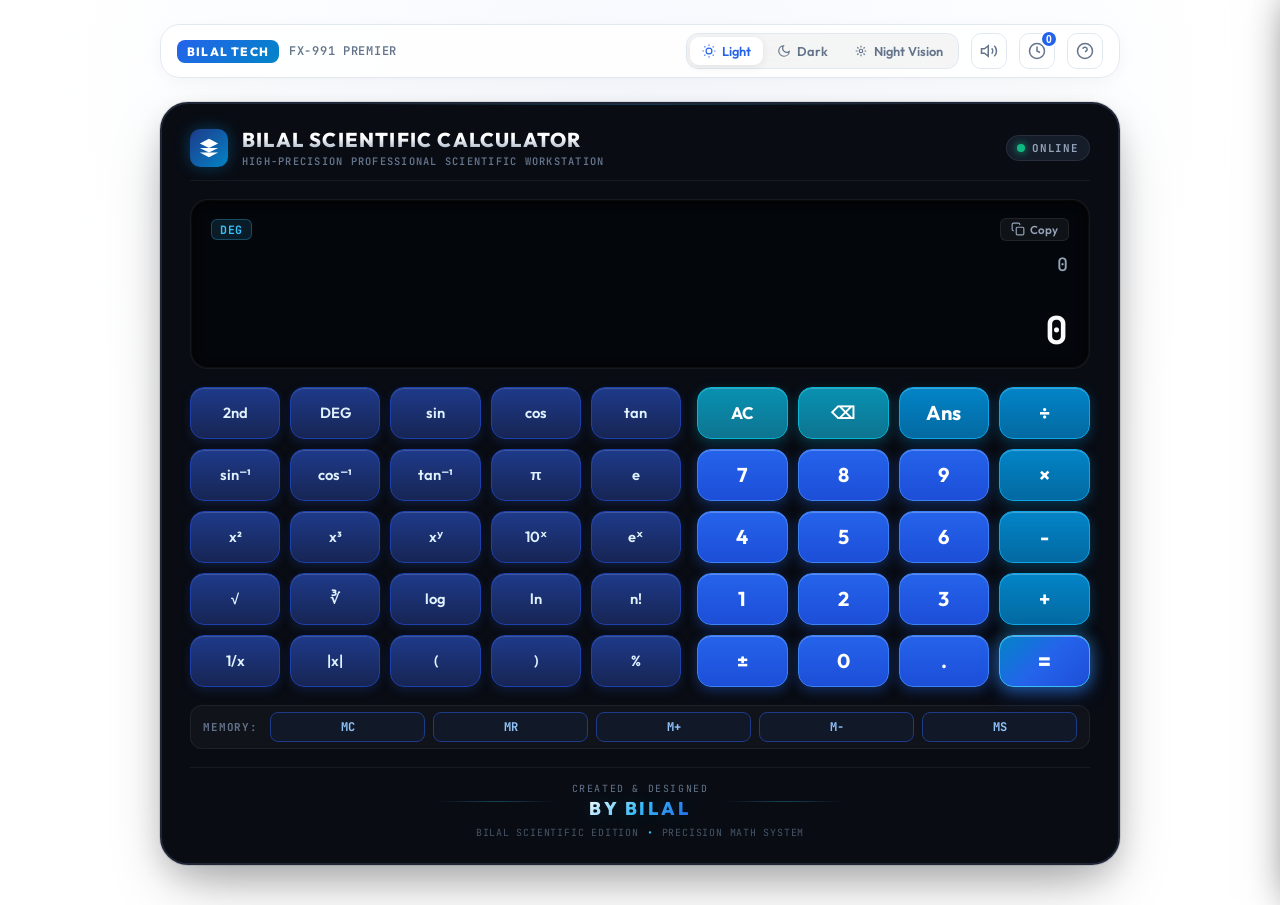
<file: index.html>
<!DOCTYPE html>
<html lang="en" data-theme="light">
<head>
  <meta charset="UTF-8">
  <meta name="viewport" content="width=device-width, initial-scale=1.0">
  <title>BILAL SCIENTIFIC CALCULATOR</title>
  <meta name="description" content="Modern, premium-quality scientific calculator by BILAL with high-precision mathematics, DEG/RAD modes, calculation history, and night vision mode.">
  <link rel="preconnect" href="https://fonts.googleapis.com">
  <link rel="preconnect" href="https://fonts.gstatic.com" crossorigin>
  <link href="https://fonts.googleapis.com/css2?family=JetBrains+Mono:wght@400;500;600;700&family=Outfit:wght@400;500;600;700;800&display=swap" rel="stylesheet">
  <link rel="stylesheet" href="styles.css">
</head>
<body>
  <!-- Ambient Background Container (Pure White in default mode) -->
  <div class="site-wrapper">

    <!-- Top Floating Toolbar -->
    <header class="top-nav">
      <div class="nav-branding">
        <span class="brand-chip">BILAL TECH</span>
        <span class="model-code">FX-991 PREMIER</span>
      </div>

      <div class="nav-actions">
        <!-- Theme Controls -->
        <div class="theme-selector" role="radiogroup" aria-label="Display Theme">
          <button type="button" class="theme-btn active" data-theme-choice="light" title="Light Mode (White Background)">
            <svg class="icon" viewBox="0 0 24 24" fill="none" stroke="currentColor" stroke-width="2"><circle cx="12" cy="12" r="5"/><path d="M12 1v2M12 21v2M4.22 4.22l1.42 1.42M18.36 18.36l1.42 1.42M1 12h2M21 12h2M4.22 19.78l1.42-1.42M18.36 5.64l1.42-1.42"/></svg>
            <span class="btn-label">Light</span>
          </button>
          <button type="button" class="theme-btn" data-theme-choice="dark" title="Dark Mode">
            <svg class="icon" viewBox="0 0 24 24" fill="none" stroke="currentColor" stroke-width="2"><path d="M21 12.79A9 9 0 1 1 11.21 3 7 7 0 0 0 21 12.79z"/></svg>
            <span class="btn-label">Dark</span>
          </button>
          <button type="button" class="theme-btn night-vision-toggle" data-theme-choice="night" title="Tactical Night Vision Mode (Scotopic Red)">
            <svg class="icon" viewBox="0 0 24 24" fill="none" stroke="currentColor" stroke-width="2"><circle cx="12" cy="12" r="3"/><path d="M3 12h3M18 12h3M12 3v3M12 18v3M5.6 5.6l2.1 2.1M16.3 16.3l2.1 2.1M5.6 18.4l2.1-2.1M16.3 7.7l2.1-2.1"/></svg>
            <span class="btn-label">Night Vision</span>
          </button>
        </div>

        <!-- Audio Feedback Toggle -->
        <button type="button" id="soundToggle" class="nav-icon-btn active" title="Toggle Sound Feedback (M)" aria-label="Toggle Sound Feedback">
          <svg class="icon sound-on" viewBox="0 0 24 24" fill="none" stroke="currentColor" stroke-width="2"><polygon points="11 5 6 9 2 9 2 15 6 15 11 19 11 5"/><path d="M19.07 4.93a10 10 0 0 1 0 14.14M15.54 8.46a5 5 0 0 1 0 7.07"/></svg>
          <svg class="icon sound-off hidden" viewBox="0 0 24 24" fill="none" stroke="currentColor" stroke-width="2"><polygon points="11 5 6 9 2 9 2 15 6 15 11 19 11 5"/><line x1="23" y1="9" x2="17" y2="15"/><line x1="17" y1="9" x2="23" y2="15"/></svg>
        </button>

        <!-- History Drawer Button -->
        <button type="button" id="historyToggle" class="nav-icon-btn" title="Calculation History (H)" aria-label="Calculation History">
          <svg class="icon" viewBox="0 0 24 24" fill="none" stroke="currentColor" stroke-width="2"><circle cx="12" cy="12" r="10"/><polyline points="12 6 12 12 16 14"/></svg>
          <span class="history-badge" id="historyCountBadge">0</span>
        </button>

        <!-- Keyboard Shortcuts Info -->
        <button type="button" id="helpToggle" class="nav-icon-btn" title="Keyboard Shortcuts Guide (?)" aria-label="Keyboard Shortcuts">
          <svg class="icon" viewBox="0 0 24 24" fill="none" stroke="currentColor" stroke-width="2"><circle cx="12" cy="12" r="10"/><path d="M9.09 9a3 3 0 0 1 5.83 1c0 2-3 3-3 3"/><line x1="12" y1="17" x2="12.01" y2="17"/></svg>
        </button>
      </div>
    </header>

    <!-- Main Calculator Component -->
    <main class="calculator-container">
      <div class="calculator-body" id="calculatorChassis">

        <!-- Header: Top Personal Brand Name -->
        <div class="calculator-header">
          <div class="brand-crest">
            <div class="crest-icon">
              <svg viewBox="0 0 24 24" fill="currentColor">
                <polygon points="12 2 2 7 12 12 22 7 12 2"/>
                <polyline points="2 17 12 22 22 17"/>
                <polyline points="2 12 12 17 22 12"/>
              </svg>
            </div>
            <div class="brand-text">
              <h1 class="brand-title">BILAL SCIENTIFIC CALCULATOR</h1>
              <p class="brand-sub">HIGH-PRECISION PROFESSIONAL SCIENTIFIC WORKSTATION</p>
            </div>
          </div>
          <div class="system-status">
            <span class="live-dot" title="System Ready"></span>
            <span class="system-tag">ONLINE</span>
          </div>
        </div>

        <!-- Calculator Display Section -->
        <div class="calculator-display" id="calcDisplay">
          <!-- Status Meta Row -->
          <div class="display-meta">
            <div class="mode-chips">
              <button type="button" id="angleModeBadge" class="mode-chip angle-chip" title="Click to toggle DEG/RAD">
                <span class="chip-active" id="angleModeText">DEG</span>
              </button>
              <span class="mode-chip hidden" id="shiftModeBadge">2nd</span>
              <span class="mode-chip hidden" id="memoryModeBadge">M</span>
              <span class="mode-chip night-vision-badge hidden" id="nightVisionBadge">TACTICAL SCOTOPIC</span>
            </div>
            <div class="display-actions">
              <button type="button" id="copyResultBtn" class="copy-btn" title="Copy result to clipboard" aria-label="Copy result">
                <svg class="icon-sm" viewBox="0 0 24 24" fill="none" stroke="currentColor" stroke-width="2"><rect x="9" y="9" width="13" height="13" rx="2" ry="2"/><path d="M5 15H4a2 2 0 0 1-2-2V4a2 2 0 0 1 2-2h9a2 2 0 0 1 2 2v1"/></svg>
                <span class="copy-text">Copy</span>
              </button>
            </div>
          </div>

          <!-- Formula / Expression Line -->
          <div class="expression-line-container">
            <div class="expression-line" id="expressionDisplay" aria-live="polite">0</div>
          </div>

          <!-- Main Result Line with Live Preview -->
          <div class="result-line-container">
            <div class="live-preview" id="livePreview" aria-hidden="true"></div>
            <div class="result-line" id="resultDisplay" aria-live="assertive">0</div>
          </div>
        </div>

        <!-- Mobile View Mode Switcher -->
        <div class="mobile-tab-bar">
          <button type="button" class="tab-btn active" data-tab="all">All Keys</button>
          <button type="button" class="tab-btn" data-tab="sci">Scientific</button>
          <button type="button" class="tab-btn" data-tab="basic">Basic (123)</button>
        </div>

        <!-- Calculator Keypad Layout -->
        <!-- All calculator buttons are BLUE as required by design specifications -->
        <div class="keypad-layout" id="keypadGrid">

          <!-- Left Wing: Scientific Functions (5 columns × 5 rows) -->
          <section class="keypad-wing scientific-wing" id="scientificWing" aria-label="Scientific Functions">
            <!-- Row 1: Trig & Inverses -->
            <button type="button" class="calc-btn btn-blue-sci" data-action="2nd" id="btn2nd" title="Secondary Shift Functions">
              <span class="btn-main">2nd</span>
            </button>
            <button type="button" class="calc-btn btn-blue-sci" data-action="deg-rad" id="btnDegRad" title="Toggle Degrees / Radians">
              <span class="btn-main" id="keypadDegRadLabel">DEG</span>
            </button>
            <button type="button" class="calc-btn btn-blue-sci" data-action="sin" data-key="s" title="Sine (sin)">
              <span class="btn-main">sin</span>
              <span class="btn-alt">sin⁻¹</span>
            </button>
            <button type="button" class="calc-btn btn-blue-sci" data-action="cos" data-key="c" title="Cosine (cos)">
              <span class="btn-main">cos</span>
              <span class="btn-alt">cos⁻¹</span>
            </button>
            <button type="button" class="calc-btn btn-blue-sci" data-action="tan" data-key="t" title="Tangent (tan)">
              <span class="btn-main">tan</span>
              <span class="btn-alt">tan⁻¹</span>
            </button>

            <!-- Row 2: Dedicated Inverses & Math Constants -->
            <button type="button" class="calc-btn btn-blue-sci" data-action="asin" title="Inverse Sine (sin⁻¹)">
              <span class="btn-main">sin⁻¹</span>
            </button>
            <button type="button" class="calc-btn btn-blue-sci" data-action="acos" title="Inverse Cosine (cos⁻¹)">
              <span class="btn-main">cos⁻¹</span>
            </button>
            <button type="button" class="calc-btn btn-blue-sci" data-action="atan" title="Inverse Tangent (tan⁻¹)">
              <span class="btn-main">tan⁻¹</span>
            </button>
            <button type="button" class="calc-btn btn-blue-sci" data-action="pi" data-key="p" title="Pi Constant (π)">
              <span class="btn-main">π</span>
            </button>
            <button type="button" class="calc-btn btn-blue-sci" data-action="euler" data-key="e" title="Euler's Number (e)">
              <span class="btn-main">e</span>
            </button>

            <!-- Row 3: Powers & Exponentials -->
            <button type="button" class="calc-btn btn-blue-sci" data-action="square" title="Square (x²)">
              <span class="btn-main">x²</span>
            </button>
            <button type="button" class="calc-btn btn-blue-sci" data-action="cube" title="Cube (x³)">
              <span class="btn-main">x³</span>
            </button>
            <button type="button" class="calc-btn btn-blue-sci" data-action="power" data-key="^" title="Power (xʸ)">
              <span class="btn-main">xʸ</span>
            </button>
            <button type="button" class="calc-btn btn-blue-sci" data-action="pow10" title="Power of 10 (10ˣ)">
              <span class="btn-main">10ˣ</span>
            </button>
            <button type="button" class="calc-btn btn-blue-sci" data-action="exp" title="Exponential (eˣ)">
              <span class="btn-main">eˣ</span>
            </button>

            <!-- Row 4: Roots & Logarithms -->
            <button type="button" class="calc-btn btn-blue-sci" data-action="sqrt" data-key="r" title="Square Root (√)">
              <span class="btn-main">√</span>
            </button>
            <button type="button" class="calc-btn btn-blue-sci" data-action="cbrt" title="Cube Root (∛)">
              <span class="btn-main">∛</span>
            </button>
            <button type="button" class="calc-btn btn-blue-sci" data-action="log" data-key="l" title="Base-10 Logarithm (log)">
              <span class="btn-main">log</span>
            </button>
            <button type="button" class="calc-btn btn-blue-sci" data-action="ln" data-key="n" title="Natural Logarithm (ln)">
              <span class="btn-main">ln</span>
            </button>
            <button type="button" class="calc-btn btn-blue-sci" data-action="factorial" data-key="!" title="Factorial (n!)">
              <span class="btn-main">n!</span>
            </button>

            <!-- Row 5: Reciprocal, Abs & Brackets -->
            <button type="button" class="calc-btn btn-blue-sci" data-action="reciprocal" title="Reciprocal (1/x)">
              <span class="btn-main">1/x</span>
            </button>
            <button type="button" class="calc-btn btn-blue-sci" data-action="abs" title="Absolute Value (|x|)">
              <span class="btn-main">|x|</span>
            </button>
            <button type="button" class="calc-btn btn-blue-sci" data-action="open-paren" data-key="(" title="Open Parenthesis (">
              <span class="btn-main">(</span>
            </button>
            <button type="button" class="calc-btn btn-blue-sci" data-action="close-paren" data-key=")" title="Close Parenthesis )">
              <span class="btn-main">)</span>
            </button>
            <button type="button" class="calc-btn btn-blue-sci" data-action="percent" data-key="%" title="Percentage (%)">
              <span class="btn-main">%</span>
            </button>
          </section>

          <!-- Right Wing: Basic Operations & Numeric Keypad (4 columns × 5 rows) -->
          <section class="keypad-wing basic-wing" id="basicWing" aria-label="Basic Operations & Numbers">
            <!-- Row 1: Clear & High-Priority Ops -->
            <button type="button" class="calc-btn btn-blue-action" data-action="clear-all" data-key="Escape" title="Clear All (AC)">
              <span class="btn-main">AC</span>
            </button>
            <button type="button" class="calc-btn btn-blue-action" data-action="delete" data-key="Backspace" title="Delete Last (⌫)">
              <span class="btn-main">⌫</span>
            </button>
            <button type="button" class="calc-btn btn-blue-op" data-action="ans" title="Previous Answer (Ans)">
              <span class="btn-main">Ans</span>
            </button>
            <button type="button" class="calc-btn btn-blue-op" data-action="divide" data-key="/" title="Division (÷)">
              <span class="btn-main">÷</span>
            </button>

            <!-- Row 2: 7, 8, 9, Multiply -->
            <button type="button" class="calc-btn btn-blue-num" data-action="num" data-val="7" data-key="7">
              <span class="btn-main">7</span>
            </button>
            <button type="button" class="calc-btn btn-blue-num" data-action="num" data-val="8" data-key="8">
              <span class="btn-main">8</span>
            </button>
            <button type="button" class="calc-btn btn-blue-num" data-action="num" data-val="9" data-key="9">
              <span class="btn-main">9</span>
            </button>
            <button type="button" class="calc-btn btn-blue-op" data-action="multiply" data-key="*" title="Multiplication (×)">
              <span class="btn-main">×</span>
            </button>

            <!-- Row 3: 4, 5, 6, Subtract -->
            <button type="button" class="calc-btn btn-blue-num" data-action="num" data-val="4" data-key="4">
              <span class="btn-main">4</span>
            </button>
            <button type="button" class="calc-btn btn-blue-num" data-action="num" data-val="5" data-key="5">
              <span class="btn-main">5</span>
            </button>
            <button type="button" class="calc-btn btn-blue-num" data-action="num" data-val="6" data-key="6">
              <span class="btn-main">6</span>
            </button>
            <button type="button" class="calc-btn btn-blue-op" data-action="subtract" data-key="-" title="Subtraction (-)">
              <span class="btn-main">-</span>
            </button>

            <!-- Row 4: 1, 2, 3, Add -->
            <button type="button" class="calc-btn btn-blue-num" data-action="num" data-val="1" data-key="1">
              <span class="btn-main">1</span>
            </button>
            <button type="button" class="calc-btn btn-blue-num" data-action="num" data-val="2" data-key="2">
              <span class="btn-main">2</span>
            </button>
            <button type="button" class="calc-btn btn-blue-num" data-action="num" data-val="3" data-key="3">
              <span class="btn-main">3</span>
            </button>
            <button type="button" class="calc-btn btn-blue-op" data-action="add" data-key="+" title="Addition (+)">
              <span class="btn-main">+</span>
            </button>

            <!-- Row 5: Negate, 0, Decimal, Equals -->
            <button type="button" class="calc-btn btn-blue-num" data-action="negate" title="Negate (±)">
              <span class="btn-main">±</span>
            </button>
            <button type="button" class="calc-btn btn-blue-num" data-action="num" data-val="0" data-key="0">
              <span class="btn-main">0</span>
            </button>
            <button type="button" class="calc-btn btn-blue-num" data-action="decimal" data-key="." title="Decimal (.)">
              <span class="btn-main">.</span>
            </button>
            <button type="button" class="calc-btn btn-blue-equals" data-action="equals" data-key="Enter" title="Calculate (=)">
              <span class="btn-main">=</span>
            </button>
          </section>

        </div>

        <!-- Memory Toolbar (Quick MC, MR, M+, M-) -->
        <div class="memory-bar">
          <span class="memory-label">MEMORY:</span>
          <button type="button" class="mem-btn" data-action="mc" title="Memory Clear">MC</button>
          <button type="button" class="mem-btn" data-action="mr" title="Memory Recall">MR</button>
          <button type="button" class="mem-btn" data-action="m-add" title="Memory Add (M+)">M+</button>
          <button type="button" class="mem-btn" data-action="m-sub" title="Memory Subtract (M-)">M-</button>
          <button type="button" class="mem-btn" data-action="ms" title="Memory Store (MS)">MS</button>
        </div>

        <!-- Footer: Display BY BILAL at the bottom -->
        <footer class="calculator-footer">
          <div class="footer-badge">
            <span class="signature-line"></span>
            <div class="footer-brand">
              <span class="by-prefix">CREATED & DESIGNED</span>
              <strong class="by-bilal">BY BILAL</strong>
            </div>
            <span class="signature-line"></span>
          </div>
          <div class="footer-meta">
            <span>BILAL SCIENTIFIC EDITION</span>
            <span class="dot-separator">•</span>
            <span>PRECISION MATH SYSTEM</span>
          </div>
        </footer>

      </div>
    </main>

    <!-- Side Slide-Out History Drawer -->
    <aside class="history-drawer" id="historyDrawer" aria-label="Calculation History" aria-hidden="true">
      <div class="drawer-header">
        <div class="drawer-title">
          <svg class="icon" viewBox="0 0 24 24" fill="none" stroke="currentColor" stroke-width="2"><circle cx="12" cy="12" r="10"/><polyline points="12 6 12 12 16 14"/></svg>
          <h2>Calculation History</h2>
        </div>
        <button type="button" id="closeHistoryBtn" class="close-drawer-btn" aria-label="Close History">✕</button>
      </div>

      <div class="history-list-container" id="historyListContainer">
        <!-- History items rendered dynamically -->
        <div class="empty-history" id="emptyHistoryMsg">
          <svg class="empty-icon" viewBox="0 0 24 24" fill="none" stroke="currentColor" stroke-width="1.5"><rect x="4" y="2" width="16" height="20" rx="2"/><line x1="8" y1="6" x2="16" y2="6"/><line x1="8" y1="10" x2="16" y2="10"/><line x1="8" y1="14" x2="12" y2="14"/></svg>
          <p>No calculations yet.</p>
          <span>Calculate formulas to build your session history.</span>
        </div>
        <ul class="history-list" id="historyList"></ul>
      </div>

      <div class="drawer-footer">
        <button type="button" id="exportHistoryBtn" class="drawer-action-btn" title="Export History as Text">
          <svg class="icon-sm" viewBox="0 0 24 24" fill="none" stroke="currentColor" stroke-width="2"><path d="M21 15v4a2 2 0 0 1-2 2H5a2 2 0 0 1-2-2v-4"/><polyline points="7 10 12 15 17 10"/><line x1="12" y1="15" x2="12" y2="3"/></svg>
          <span>Export TXT</span>
        </button>
        <button type="button" id="clearHistoryBtn" class="drawer-action-btn btn-danger" title="Clear History">
          <svg class="icon-sm" viewBox="0 0 24 24" fill="none" stroke="currentColor" stroke-width="2"><polyline points="3 6 5 6 21 6"/><path d="M19 6v14a2 2 0 0 1-2 2H7a2 2 0 0 1-2-2V6m3 0V4a2 2 0 0 1 2-2h4a2 2 0 0 1 2 2v2"/></svg>
          <span>Clear All</span>
        </button>
      </div>
    </aside>
    <div class="drawer-backdrop" id="drawerBackdrop"></div>

    <!-- Keyboard Shortcuts Guide Modal -->
    <div class="modal-backdrop" id="helpModal" aria-hidden="true">
      <div class="modal-dialog">
        <div class="modal-header">
          <div class="modal-title">
            <svg class="icon" viewBox="0 0 24 24" fill="none" stroke="currentColor" stroke-width="2"><rect x="2" y="4" width="20" height="16" rx="2"/><path d="M6 8h.001M10 8h.001M14 8h.001M18 8h.001M8 12h.001M12 12h.001M16 12h.001M7 16h10"/></svg>
            <h3>BILAL Calculator - Keyboard Shortcuts</h3>
          </div>
          <button type="button" id="closeHelpBtn" class="modal-close-btn" aria-label="Close Guide">✕</button>
        </div>
        <div class="modal-body">
          <div class="shortcuts-grid">
            <div class="shortcut-group">
              <h4>Standard Input</h4>
              <div class="shortcut-row"><kbd>0</kbd>–<kbd>9</kbd><span>Numbers</span></div>
              <div class="shortcut-row"><kbd>.</kbd><span>Decimal point</span></div>
              <div class="shortcut-row"><kbd>+</kbd> <kbd>-</kbd> <kbd>*</kbd> <kbd>/</kbd><span>Arithmetic (+, -, ×, ÷)</span></div>
              <div class="shortcut-row"><kbd>Enter</kbd> / <kbd>=</kbd><span>Calculate Result</span></div>
              <div class="shortcut-row"><kbd>Backspace</kbd><span>Delete last character</span></div>
              <div class="shortcut-row"><kbd>Escape</kbd><span>Clear All (AC)</span></div>
              <div class="shortcut-row"><kbd>(</kbd> <kbd>)</kbd><span>Parentheses</span></div>
              <div class="shortcut-row"><kbd>^</kbd><span>Power (xʸ)</span></div>
              <div class="shortcut-row"><kbd>%</kbd><span>Percentage</span></div>
            </div>

            <div class="shortcut-group">
              <h4>Scientific Functions</h4>
              <div class="shortcut-row"><kbd>s</kbd><span>Sine: sin(</span></div>
              <div class="shortcut-row"><kbd>c</kbd><span>Cosine: cos(</span></div>
              <div class="shortcut-row"><kbd>t</kbd><span>Tangent: tan(</span></div>
              <div class="shortcut-row"><kbd>r</kbd><span>Square Root: √(</span></div>
              <div class="shortcut-row"><kbd>l</kbd><span>Logarithm: log(</span></div>
              <div class="shortcut-row"><kbd>n</kbd><span>Natural Log: ln(</span></div>
              <div class="shortcut-row"><kbd>p</kbd><span>Pi: π</span></div>
              <div class="shortcut-row"><kbd>e</kbd><span>Euler's Number: e</span></div>
              <div class="shortcut-row"><kbd>!</kbd><span>Factorial: n!</span></div>
            </div>

            <div class="shortcut-group">
              <h4>Controls & Modes</h4>
              <div class="shortcut-row"><kbd>d</kbd><span>Toggle DEG / RAD</span></div>
              <div class="shortcut-row"><kbd>h</kbd><span>Toggle History Drawer</span></div>
              <div class="shortcut-row"><kbd>m</kbd><span>Toggle Sound On/Off</span></div>
            </div>
          </div>
        </div>
        <div class="modal-footer">
          <button type="button" id="dismissHelpBtn" class="modal-confirm-btn">Got it</button>
        </div>
      </div>
    </div>

    <!-- Notification Toast -->
    <div class="toast-notification" id="toastNotification" aria-live="polite"></div>

  </div>

  <!-- Scripts -->
  <script src="calculator.js"></script>
  <script src="app.js"></script>
</body>
</html>
</file>
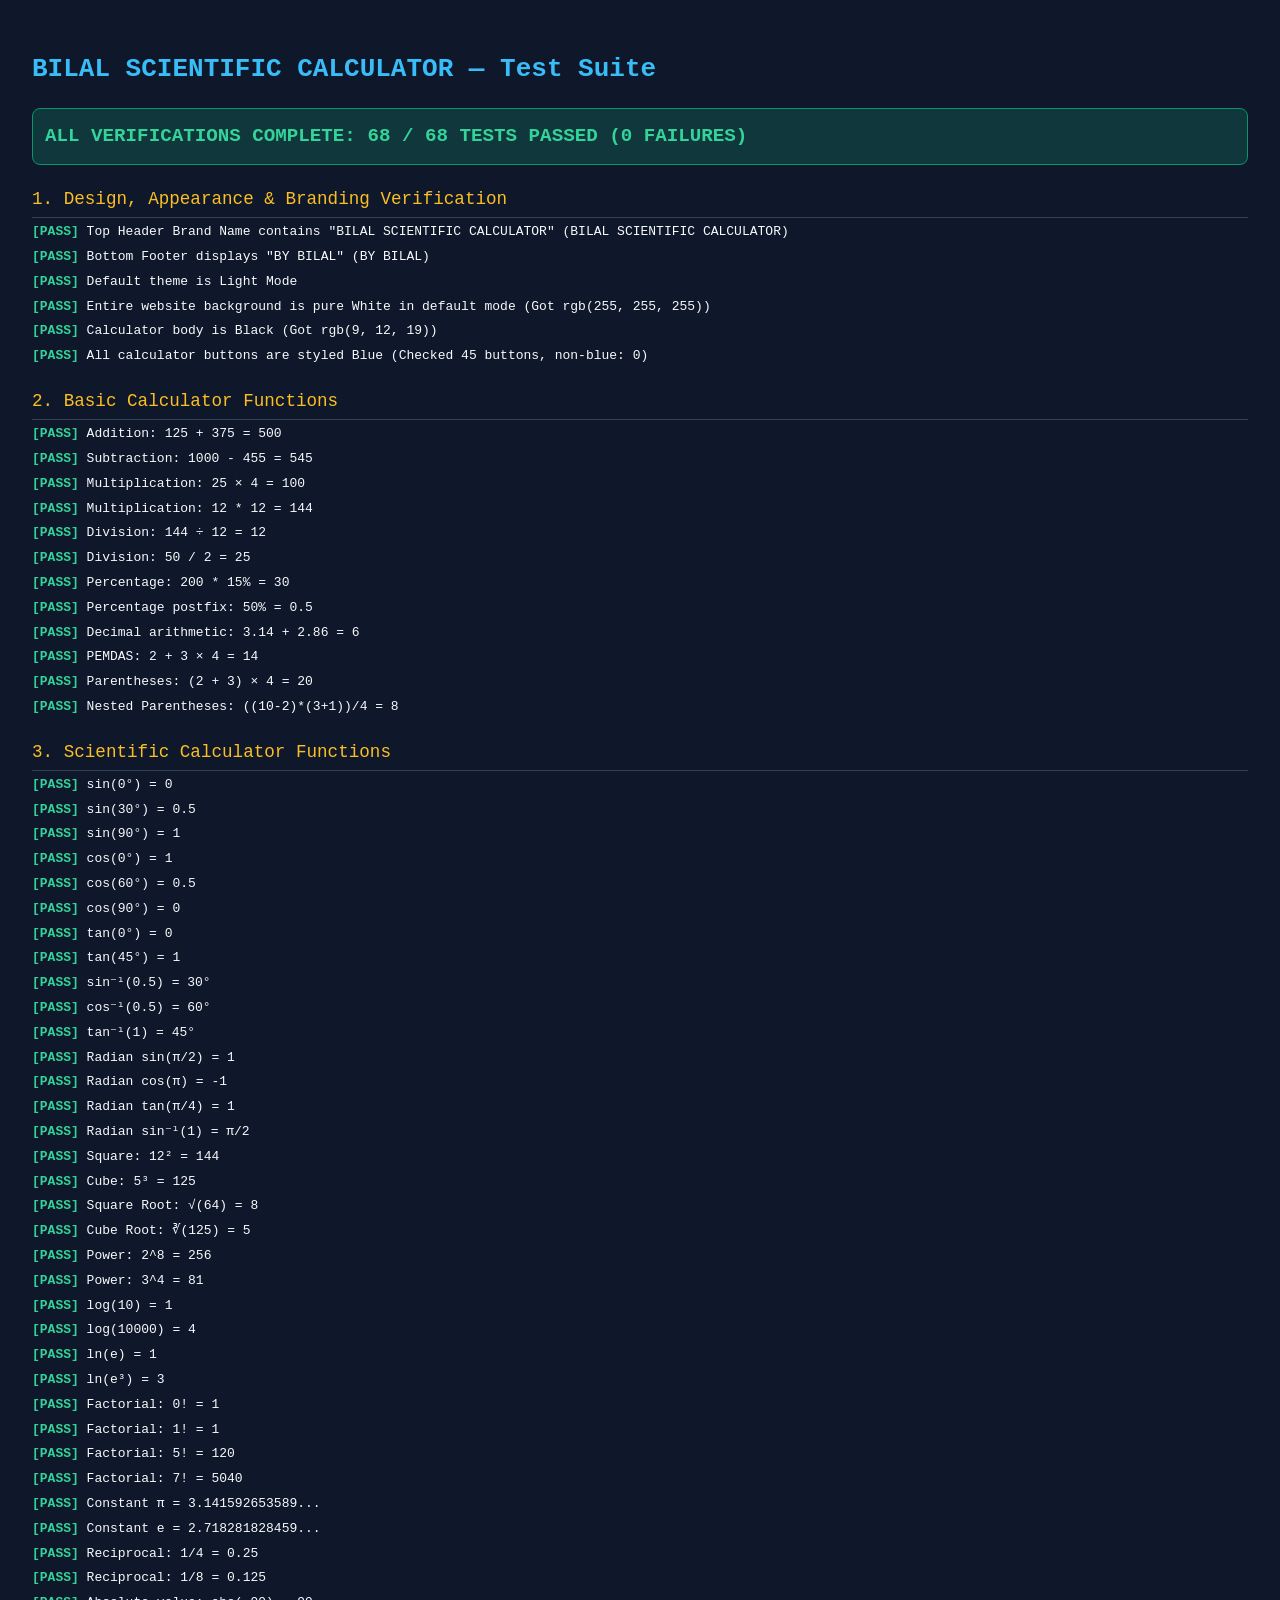
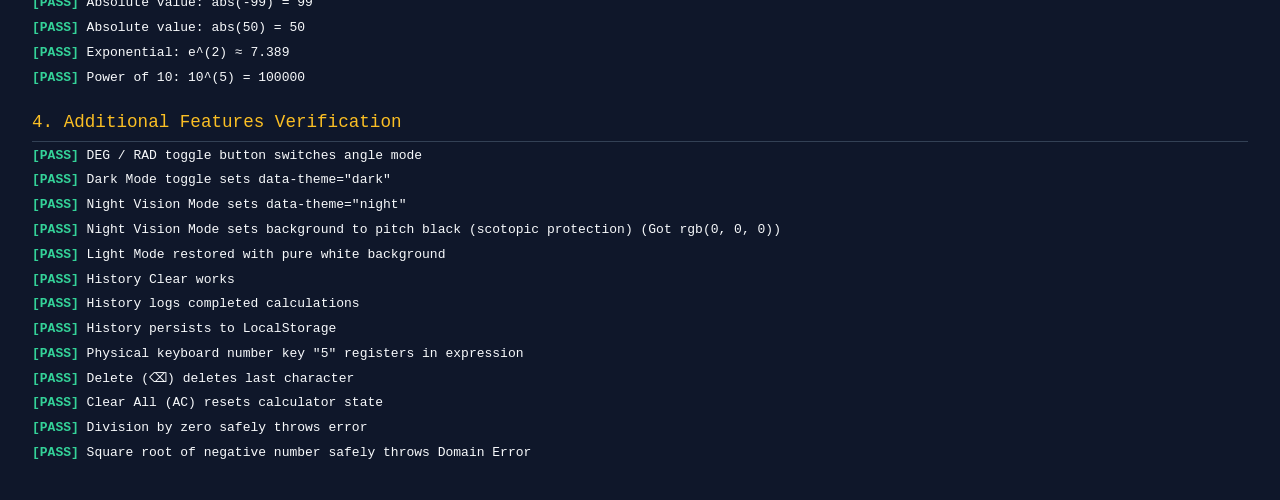
<file: tests.html>
<!DOCTYPE html>
<html lang="en">
<head>
  <meta charset="UTF-8">
  <title>BILAL Scientific Calculator - Comprehensive Verification Test Suite</title>
  <style>
    body { font-family: monospace; background: #0f172a; color: #f8fafc; padding: 24px; line-height: 1.6; }
    h1 { color: #38bdf8; }
    .summary { font-size: 1.2rem; margin: 16px 0; padding: 12px; border-radius: 8px; font-weight: bold; }
    .summary.pass { background: rgba(16, 185, 129, 0.2); color: #34d399; border: 1px solid #059669; }
    .summary.fail { background: rgba(239, 68, 68, 0.2); color: #f87171; border: 1px solid #dc2626; }
    .category { margin-top: 20px; font-size: 1.1rem; color: #fbbf24; border-bottom: 1px solid #334155; padding-bottom: 4px; }
    .test-row { margin: 4px 0; }
    .pass-tag { color: #34d399; font-weight: bold; }
    .fail-tag { color: #f87171; font-weight: bold; }
  </style>
</head>
<body>
  <h1>BILAL SCIENTIFIC CALCULATOR — Test Suite</h1>
  <div id="testSummary" class="summary">Running tests...</div>
  <div id="testLogs"></div>

  <!-- Hidden iframe loading the actual application to test live DOM & Styles -->
  <iframe id="appFrame" src="index.html" style="width: 1000px; height: 800px; display: none;"></iframe>

  <script src="calculator.js"></script>
  <script>
    window.addEventListener('DOMContentLoaded', () => {
      const frame = document.getElementById('appFrame');
      frame.onload = () => runAllTests(frame.contentWindow);
    });

    function runAllTests(appWin) {
      const logs = [];
      let passedCount = 0;
      let failedCount = 0;

      function assert(condition, testName, details = '') {
        if (condition) {
          passedCount++;
          logs.push(`<div class="test-row"><span class="pass-tag">[PASS]</span> ${testName} ${details ? '(' + details + ')' : ''}</div>`);
        } else {
          failedCount++;
          logs.push(`<div class="test-row"><span class="fail-tag">[FAIL]</span> ${testName} — ${details}</div>`);
          console.error(`FAIL: ${testName}`, details);
        }
      }

      function addCategory(name) {
        logs.push(`<div class="category">${name}</div>`);
      }

      const engine = new MathEngine();
      const doc = appWin.document;
      const app = appWin.bilalApp;

      // ---------------------------------------------------------
      // SECTION 1: Design, Appearance & Branding Requirements
      // ---------------------------------------------------------
      addCategory("1. Design, Appearance & Branding Verification");

      // Verify top brand name: BILAL SCIENTIFIC CALCULATOR
      const brandTitle = doc.querySelector('.brand-title');
      assert(brandTitle && brandTitle.innerText.includes('BILAL SCIENTIFIC CALCULATOR'),
        'Top Header Brand Name contains "BILAL SCIENTIFIC CALCULATOR"',
        brandTitle ? brandTitle.innerText : 'Element not found');

      // Verify bottom signature: BY BILAL
      const byBilal = doc.querySelector('.by-bilal');
      assert(byBilal && byBilal.innerText.includes('BY BILAL'),
        'Bottom Footer displays "BY BILAL"',
        byBilal ? byBilal.innerText : 'Element not found');

      // Verify Default website background is White
      const htmlEl = doc.documentElement;
      assert(htmlEl.getAttribute('data-theme') === 'light',
        'Default theme is Light Mode');
      const computedBody = appWin.getComputedStyle(doc.body);
      const bgVal = computedBody.backgroundColor;
      // In rgb, white is rgb(255, 255, 255)
      assert(bgVal === 'rgb(255, 255, 255)',
        'Entire website background is pure White in default mode', `Got ${bgVal}`);

      // Verify calculator chassis body is Black
      const calcChassis = doc.getElementById('calculatorChassis');
      const computedChassis = appWin.getComputedStyle(calcChassis);
      const chassisBg = computedChassis.backgroundColor;
      // Black shades (RGB components <= 15)
      const rgbMatch = chassisBg.match(/rgba?\((\d+),\s*(\d+),\s*(\d+)/);
      const isBlackChassis = rgbMatch && Number(rgbMatch[1]) < 20 && Number(rgbMatch[2]) < 20 && Number(rgbMatch[3]) < 25;
      assert(isBlackChassis, 'Calculator body is Black', `Got ${chassisBg}`);

      // Verify ALL calculator buttons are Blue
      const allButtons = doc.querySelectorAll('.calc-btn');
      let nonBlueCount = 0;
      allButtons.forEach(btn => {
        const cls = btn.className;
        const isBlueClass = cls.includes('btn-blue-');
        if (!isBlueClass) nonBlueCount++;
      });
      assert(nonBlueCount === 0 && allButtons.length >= 35,
        'All calculator buttons are styled Blue',
        `Checked ${allButtons.length} buttons, non-blue: ${nonBlueCount}`);

      // ---------------------------------------------------------
      // SECTION 2: Basic Calculator Functions
      // ---------------------------------------------------------
      addCategory("2. Basic Calculator Functions");

      // Addition (+)
      assert(engine.calculate("125 + 375") === 500, 'Addition: 125 + 375 = 500');

      // Subtraction (-)
      assert(engine.calculate("1000 - 455") === 545, 'Subtraction: 1000 - 455 = 545');

      // Multiplication (×)
      assert(engine.calculate("25 × 4") === 100, 'Multiplication: 25 × 4 = 100');
      assert(engine.calculate("12 * 12") === 144, 'Multiplication: 12 * 12 = 144');

      // Division (÷)
      assert(engine.calculate("144 ÷ 12") === 12, 'Division: 144 ÷ 12 = 12');
      assert(engine.calculate("50 / 2") === 25, 'Division: 50 / 2 = 25');

      // Percentage (%)
      assert(engine.calculate("200 * 15%") === 30, 'Percentage: 200 * 15% = 30');
      assert(engine.calculate("50%") === 0.5, 'Percentage postfix: 50% = 0.5');

      // Decimal (.)
      assert(engine.calculate("3.14 + 2.86") === 6, 'Decimal arithmetic: 3.14 + 2.86 = 6');

      // Parentheses ( ) & Order of Operations
      assert(engine.calculate("2 + 3 × 4") === 14, 'PEMDAS: 2 + 3 × 4 = 14');
      assert(engine.calculate("(2 + 3) × 4") === 20, 'Parentheses: (2 + 3) × 4 = 20');
      assert(engine.calculate("((10 - 2) * (3 + 1)) / 4") === 8, 'Nested Parentheses: ((10-2)*(3+1))/4 = 8');

      // ---------------------------------------------------------
      // SECTION 3: Scientific Calculator Functions
      // ---------------------------------------------------------
      addCategory("3. Scientific Calculator Functions");

      // Sine (sin)
      engine.setAngleMode('DEG');
      assert(engine.calculate("sin(0)") === 0, 'sin(0°) = 0');
      assert(engine.calculate("sin(30)") === 0.5, 'sin(30°) = 0.5');
      assert(engine.calculate("sin(90)") === 1, 'sin(90°) = 1');

      // Cosine (cos)
      assert(engine.calculate("cos(0)") === 1, 'cos(0°) = 1');
      assert(engine.calculate("cos(60)") === 0.5, 'cos(60°) = 0.5');
      assert(engine.calculate("cos(90)") === 0, 'cos(90°) = 0');

      // Tangent (tan)
      assert(engine.calculate("tan(0)") === 0, 'tan(0°) = 0');
      assert(engine.calculate("tan(45)") === 1, 'tan(45°) = 1');

      // Inverse Trigonometry (sin⁻¹, cos⁻¹, tan⁻¹)
      assert(Math.abs(engine.calculate("sin⁻¹(0.5)") - 30) < 1e-6, 'sin⁻¹(0.5) = 30°');
      assert(Math.abs(engine.calculate("cos⁻¹(0.5)") - 60) < 1e-6, 'cos⁻¹(0.5) = 60°');
      assert(Math.abs(engine.calculate("tan⁻¹(1)") - 45) < 1e-6, 'tan⁻¹(1) = 45°');

      // Radian Mode Check
      engine.setAngleMode('RAD');
      assert(Math.abs(engine.calculate("sin(π / 2)") - 1) < 1e-6, 'Radian sin(π/2) = 1');
      assert(Math.abs(engine.calculate("cos(π)") - (-1)) < 1e-6, 'Radian cos(π) = -1');
      assert(Math.abs(engine.calculate("tan(π / 4)") - 1) < 1e-6, 'Radian tan(π/4) = 1');
      assert(Math.abs(engine.calculate("sin⁻¹(1)") - (Math.PI / 2)) < 1e-6, 'Radian sin⁻¹(1) = π/2');
      engine.setAngleMode('DEG'); // reset

      // Square (x²) & Cube (x³)
      assert(engine.calculate("12²") === 144, 'Square: 12² = 144');
      assert(engine.calculate("5³") === 125, 'Cube: 5³ = 125');

      // Square Root (√) & Cube Root (∛)
      assert(engine.calculate("√(64)") === 8, 'Square Root: √(64) = 8');
      assert(engine.calculate("∛(125)") === 5, 'Cube Root: ∛(125) = 5');

      // Power (xʸ)
      assert(engine.calculate("2^8") === 256, 'Power: 2^8 = 256');
      assert(engine.calculate("3^4") === 81, 'Power: 3^4 = 81');

      // Logarithm (log - base 10)
      assert(engine.calculate("log(10)") === 1, 'log(10) = 1');
      assert(engine.calculate("log(10000)") === 4, 'log(10000) = 4');

      // Natural Logarithm (ln - base e)
      assert(engine.calculate("ln(e)") === 1, 'ln(e) = 1');
      assert(Math.abs(engine.calculate("ln(e^3)") - 3) < 1e-6, 'ln(e³) = 3');

      // Factorial (n!)
      assert(engine.calculate("0!") === 1, 'Factorial: 0! = 1');
      assert(engine.calculate("1!") === 1, 'Factorial: 1! = 1');
      assert(engine.calculate("5!") === 120, 'Factorial: 5! = 120');
      assert(engine.calculate("7!") === 5040, 'Factorial: 7! = 5040');

      // Constants: Pi (π) and Euler's Number (e)
      assert(Math.abs(engine.calculate("π") - Math.PI) < 1e-12, 'Constant π = 3.141592653589...');
      assert(Math.abs(engine.calculate("e") - Math.E) < 1e-12, 'Constant e = 2.718281828459...');

      // Reciprocal (1/x)
      assert(engine.calculate("1/(4)") === 0.25, 'Reciprocal: 1/4 = 0.25');
      assert(engine.calculate("1/(8)") === 0.125, 'Reciprocal: 1/8 = 0.125');

      // Absolute Value (|x|)
      assert(engine.calculate("abs(-99)") === 99, 'Absolute value: abs(-99) = 99');
      assert(engine.calculate("abs(50)") === 50, 'Absolute value: abs(50) = 50');

      // Exponential (eˣ) & Power of 10 (10ˣ)
      assert(Math.abs(engine.calculate("e^(2)") - Math.exp(2)) < 1e-6, 'Exponential: e^(2) ≈ 7.389');
      assert(engine.calculate("10^(5)") === 100000, 'Power of 10: 10^(5) = 100000');

      // ---------------------------------------------------------
      // SECTION 4: Additional Features & UI Verification
      // ---------------------------------------------------------
      addCategory("4. Additional Features Verification");

      // DEG and RAD mode toggling via UI
      const initialMode = app.engine.getAngleMode();
      app.toggleAngleMode();
      assert(app.engine.getAngleMode() !== initialMode,
        'DEG / RAD toggle button switches angle mode');
      app.toggleAngleMode(); // switch back

      // Theme Modes: Light, Dark, and Night Vision
      app.setTheme('dark');
      assert(htmlEl.getAttribute('data-theme') === 'dark',
        'Dark Mode toggle sets data-theme="dark"');

      app.setTheme('night');
      assert(htmlEl.getAttribute('data-theme') === 'night',
        'Night Vision Mode sets data-theme="night"');
      const nightBg = appWin.getComputedStyle(doc.body).backgroundColor;
      assert(nightBg === 'rgb(0, 0, 0)',
        'Night Vision Mode sets background to pitch black (scotopic protection)', `Got ${nightBg}`);

      app.setTheme('light');
      assert(htmlEl.getAttribute('data-theme') === 'light',
        'Light Mode restored with pure white background');

      // Calculation History Feature
      app.clearHistory();
      assert(app.history.length === 0, 'History Clear works');
      app.addHistoryItem("sin(30) + 10", "10.5");
      assert(app.history.length === 1 && app.history[0].result === "10.5",
        'History logs completed calculations');
      const storedHist = localStorage.getItem('bilal_calc_history');
      assert(storedHist && storedHist.includes('10.5'),
        'History persists to LocalStorage');

      // Keyboard handler simulation
      const keyEvent = new KeyboardEvent('keydown', { key: '5' });
      app.handleKeyboard(keyEvent);
      assert(app.expression.includes('5'),
        'Physical keyboard number key "5" registers in expression');
      app.clearAll();

      // Clear All (AC) and Delete (⌫)
      app.expression = '12345';
      app.deleteLast();
      assert(app.expression === '1234', 'Delete (⌫) deletes last character');
      app.clearAll();
      assert(app.expression === '' && app.currentResult === '0', 'Clear All (AC) resets calculator state');

      // Error Handling: Division by zero
      let divZeroCaught = false;
      try {
        engine.calculate("100 / 0");
      } catch (e) {
        divZeroCaught = e.message.includes('divide by zero');
      }
      assert(divZeroCaught, 'Division by zero safely throws error');

      // Error Handling: Negative Square Root
      let negSqrtCaught = false;
      try {
        engine.calculate("√(-25)");
      } catch (e) {
        negSqrtCaught = e.message.includes('Domain Error');
      }
      assert(negSqrtCaught, 'Square root of negative number safely throws Domain Error');

      // ---------------------------------------------------------
      // SUMMARY RENDER
      // ---------------------------------------------------------
      const total = passedCount + failedCount;
      const summaryEl = document.getElementById('testSummary');
      summaryEl.innerText = `ALL VERIFICATIONS COMPLETE: ${passedCount} / ${total} TESTS PASSED (${failedCount} FAILURES)`;
      summaryEl.className = failedCount === 0 ? 'summary pass' : 'summary fail';

      document.getElementById('testLogs').innerHTML = logs.join('\n');
      console.log(`TESTS COMPLETE: PASSED=${passedCount}, FAILED=${failedCount}`);
    }
  </script>
</body>
</html>
</file>
<file: styles.css>
/* ==========================================================================
   BILAL SCIENTIFIC CALCULATOR - Premium Architectural Stylesheet
   Color Specifications:
     - Website Background: Pure White (#ffffff) in default Light Mode
     - Calculator Body: Premium Deep Black (#0a0d14 / #000000)
     - Calculator Buttons: ALL BLUE (#1d4ed8, #2563eb, #0284c7, #1e3a8a, #0ea5e9)
   ========================================================================== */

:root {
  /* Site Theme: Light Mode (Default) */
  --site-bg: #ffffff;
  --site-bg-pattern: radial-gradient(circle at 50% 10%, rgba(37, 99, 235, 0.04) 0%, transparent 60%);
  --site-text: #0f172a;
  --site-subtext: #64748b;
  --site-border: #e2e8f0;

  /* Calculator Chassis - Strict Deep Black */
  --calc-body-bg: #090c13;
  --calc-body-surface: #0f1420;
  --calc-body-rim: #1e2638;
  --calc-body-rim-highlight: rgba(56, 189, 248, 0.25);
  --calc-shadow: 0 25px 60px -15px rgba(0, 0, 0, 0.35), 0 0 0 1px rgba(0, 0, 0, 0.1), 0 12px 30px rgba(15, 23, 42, 0.12);

  /* Display Screen */
  --display-bg: #03060a;
  --display-inner-shadow: inset 0 3px 12px rgba(0, 0, 0, 0.8), inset 0 0 0 1px rgba(255, 255, 255, 0.05);
  --display-text-primary: #f8fafc;
  --display-text-sub: #94a3b8;
  --display-accent: #38bdf8;
  --display-preview: #38bdf8;

  /* BUTTON STYLING - ALL BLUE SPECIFICATION */
  /* Scientific Keys: Deep Royal Sapphire Blue */
  --btn-sci-bg: linear-gradient(180deg, #1e3a8a 0%, #172554 100%);
  --btn-sci-border: #1e40af;
  --btn-sci-hover: linear-gradient(180deg, #2563eb 0%, #1e3a8a 100%);
  --btn-sci-active: #172554;
  --btn-sci-shadow: 0 4px 10px rgba(30, 58, 138, 0.3), inset 0 1px 0 rgba(255, 255, 255, 0.15);
  --btn-sci-text: #e0f2fe;

  /* Number Keys: Vibrant Cobalt Blue */
  --btn-num-bg: linear-gradient(180deg, #2563eb 0%, #1d4ed8 100%);
  --btn-num-border: #3b82f6;
  --btn-num-hover: linear-gradient(180deg, #3b82f6 0%, #2563eb 100%);
  --btn-num-active: #1e40af;
  --btn-num-shadow: 0 4px 12px rgba(37, 99, 235, 0.35), inset 0 1px 0 rgba(255, 255, 255, 0.25);
  --btn-num-text: #ffffff;

  /* Basic Operator Keys: Electric Sky-Blue / Azure */
  --btn-op-bg: linear-gradient(180deg, #0284c7 0%, #0369a1 100%);
  --btn-op-border: #0ea5e9;
  --btn-op-hover: linear-gradient(180deg, #0ea5e9 0%, #0284c7 100%);
  --btn-op-active: #075985;
  --btn-op-shadow: 0 4px 12px rgba(2, 132, 199, 0.35), inset 0 1px 0 rgba(255, 255, 255, 0.25);
  --btn-op-text: #ffffff;

  /* Clear / Delete Action Keys: Cyan Blue */
  --btn-act-bg: linear-gradient(180deg, #0891b2 0%, #0e7490 100%);
  --btn-act-border: #06b6d4;
  --btn-act-hover: linear-gradient(180deg, #06b6d4 0%, #0891b2 100%);
  --btn-act-active: #155e75;
  --btn-act-shadow: 0 4px 12px rgba(8, 145, 178, 0.35), inset 0 1px 0 rgba(255, 255, 255, 0.2);
  --btn-act-text: #ffffff;

  /* Equals Button: Luminous Radiant Blue Gradient */
  --btn-eq-bg: linear-gradient(135deg, #0284c7 0%, #2563eb 50%, #1d4ed8 100%);
  --btn-eq-border: #38bdf8;
  --btn-eq-hover: linear-gradient(135deg, #38bdf8 0%, #0284c7 50%, #2563eb 100%);
  --btn-eq-active: #1e40af;
  --btn-eq-shadow: 0 6px 18px rgba(37, 99, 235, 0.5), 0 0 15px rgba(56, 189, 248, 0.4), inset 0 1px 0 rgba(255, 255, 255, 0.35);
  --btn-eq-text: #ffffff;

  /* Memory Keys */
  --mem-btn-bg: #111827;
  --mem-btn-border: #1e3a8a;
  --mem-btn-text: #93c5fd;

  /* Brand Accents */
  --brand-cyan: #38bdf8;
  --brand-gold: #fbbf24;
  --brand-blue: #2563eb;

  /* Fonts */
  --font-main: 'Outfit', -apple-system, BlinkMacSystemFont, 'Segoe UI', Roboto, sans-serif;
  --font-mono: 'JetBrains Mono', 'Fira Code', monospace;
  --radius-chassis: 28px;
  --radius-btn: 14px;
}

/* ==========================================================================
   THEME: DARK MODE
   ========================================================================== */
html[data-theme="dark"] {
  --site-bg: #07090e;
  --site-bg-pattern: radial-gradient(circle at 50% 10%, rgba(37, 99, 235, 0.08) 0%, transparent 70%);
  --site-text: #f1f5f9;
  --site-subtext: #94a3b8;
  --site-border: #1e293b;

  --calc-body-bg: #030508;
  --calc-body-surface: #0a0e17;
  --calc-body-rim: #1e293b;
  --calc-shadow: 0 30px 80px rgba(0, 0, 0, 0.8), 0 0 35px rgba(37, 99, 235, 0.15), 0 0 0 1px rgba(255, 255, 255, 0.08);
}

/* ==========================================================================
   THEME: NIGHT VISION MODE (Tactical Scotopic Zero-Glare Red)
   Preserves dark-adapted human night vision (rhodopsin protection)
   ========================================================================== */
html[data-theme="night"] {
  --site-bg: #000000 !important;
  --site-bg-pattern: none;
  --site-text: #ef4444;
  --site-subtext: #991b1b;
  --site-border: #450a0a;

  /* Calculator Body in Night Vision */
  --calc-body-bg: #050202;
  --calc-body-surface: #0c0404;
  --calc-body-rim: #7f1d1d;
  --calc-body-rim-highlight: rgba(239, 68, 68, 0.3);
  --calc-shadow: 0 25px 70px rgba(0, 0, 0, 0.95), 0 0 40px rgba(220, 38, 38, 0.25), 0 0 0 1px rgba(239, 68, 68, 0.2);

  /* Display */
  --display-bg: #020000;
  --display-text-primary: #ef4444;
  --display-text-sub: #dc2626;
  --display-accent: #f87171;
  --display-preview: #f87171;

  /* Night Vision Buttons (Tactical Monochromatic Red) */
  --btn-sci-bg: linear-gradient(180deg, #450a0a 0%, #200404 100%);
  --btn-sci-border: #7f1d1d;
  --btn-sci-hover: linear-gradient(180deg, #7f1d1d 0%, #450a0a 100%);
  --btn-sci-active: #200404;
  --btn-sci-shadow: 0 4px 10px rgba(127, 29, 29, 0.4), inset 0 1px 0 rgba(239, 68, 68, 0.2);
  --btn-sci-text: #fca5a5;

  --btn-num-bg: linear-gradient(180deg, #7f1d1d 0%, #450a0a 100%);
  --btn-num-border: #991b1b;
  --btn-num-hover: linear-gradient(180deg, #991b1b 0%, #7f1d1d 100%);
  --btn-num-active: #200404;
  --btn-num-shadow: 0 4px 12px rgba(185, 28, 28, 0.5), inset 0 1px 0 rgba(239, 68, 68, 0.3);
  --btn-num-text: #fee2e2;

  --btn-op-bg: linear-gradient(180deg, #991b1b 0%, #7f1d1d 100%);
  --btn-op-border: #b91c1c;
  --btn-op-hover: linear-gradient(180deg, #b91c1c 0%, #991b1b 100%);
  --btn-op-active: #450a0a;
  --btn-op-shadow: 0 4px 12px rgba(220, 38, 38, 0.4);
  --btn-op-text: #ffffff;

  --btn-act-bg: linear-gradient(180deg, #581c87 0%, #3b0764 100%);
  --btn-act-border: #7e22ce;
  --btn-act-hover: #7e22ce;
  --btn-act-shadow: 0 4px 12px rgba(126, 34, 206, 0.4);
  --btn-act-text: #f5d0fe;

  --btn-eq-bg: linear-gradient(135deg, #dc2626 0%, #991b1b 100%);
  --btn-eq-border: #ef4444;
  --btn-eq-hover: #ef4444;
  --btn-eq-shadow: 0 0 25px rgba(239, 68, 68, 0.6), inset 0 1px 0 rgba(255, 255, 255, 0.3);
  --btn-eq-text: #ffffff;

  --mem-btn-bg: #140505;
  --mem-btn-border: #7f1d1d;
  --mem-btn-text: #f87171;

  --brand-cyan: #ef4444;
  --brand-blue: #dc2626;
}

/* ==========================================================================
   RESET & BASE STYLING
   ========================================================================== */
*, *::before, *::after {
  box-sizing: border-box;
  margin: 0;
  padding: 0;
  -webkit-tap-highlight-color: transparent;
}

body {
  font-family: var(--font-main);
  background-color: var(--site-bg);
  background-image: var(--site-bg-pattern);
  color: var(--site-text);
  min-height: 100vh;
  display: flex;
  flex-direction: column;
  transition: background-color 0.3s ease, color 0.3s ease;
  overflow-x: hidden;
}

.site-wrapper {
  flex: 1;
  display: flex;
  flex-direction: column;
  align-items: center;
  padding: 24px 16px 40px;
  width: 100%;
  max-width: 1300px;
  margin: 0 auto;
}

/* ==========================================================================
   TOP FLOATING TOOLBAR
   ========================================================================== */
.top-nav {
  width: 100%;
  max-width: 960px;
  display: flex;
  justify-content: space-between;
  align-items: center;
  margin-bottom: 24px;
  padding: 8px 16px;
  background: rgba(255, 255, 255, 0.8);
  border: 1px solid var(--site-border);
  border-radius: 20px;
  backdrop-filter: blur(12px);
  box-shadow: 0 4px 16px rgba(0, 0, 0, 0.04);
  transition: all 0.3s ease;
}

html[data-theme="dark"] .top-nav {
  background: rgba(15, 23, 42, 0.7);
  box-shadow: 0 4px 20px rgba(0, 0, 0, 0.4);
}

html[data-theme="night"] .top-nav {
  background: rgba(12, 4, 4, 0.85);
  border-color: #450a0a;
  box-shadow: 0 0 15px rgba(220, 38, 38, 0.15);
}

.nav-branding {
  display: flex;
  align-items: center;
  gap: 10px;
}

.brand-chip {
  font-size: 0.75rem;
  font-weight: 800;
  letter-spacing: 0.1em;
  color: #ffffff;
  background: linear-gradient(135deg, #2563eb, #0284c7);
  padding: 4px 10px;
  border-radius: 8px;
}

html[data-theme="night"] .brand-chip {
  background: linear-gradient(135deg, #dc2626, #7f1d1d);
  color: #fee2e2;
}

.model-code {
  font-family: var(--font-mono);
  font-size: 0.75rem;
  font-weight: 600;
  color: var(--site-subtext);
  letter-spacing: 0.06em;
}

.nav-actions {
  display: flex;
  align-items: center;
  gap: 12px;
}

/* Theme Selector Pills */
.theme-selector {
  display: flex;
  background: rgba(0, 0, 0, 0.04);
  border: 1px solid var(--site-border);
  padding: 3px;
  border-radius: 12px;
  gap: 2px;
}

html[data-theme="dark"] .theme-selector {
  background: rgba(255, 255, 255, 0.05);
}

html[data-theme="night"] .theme-selector {
  background: rgba(69, 10, 10, 0.3);
  border-color: #7f1d1d;
}

.theme-btn {
  display: flex;
  align-items: center;
  gap: 6px;
  padding: 6px 12px;
  border: none;
  background: transparent;
  color: var(--site-subtext);
  border-radius: 9px;
  cursor: pointer;
  font-size: 0.8rem;
  font-weight: 600;
  font-family: var(--font-main);
  transition: all 0.2s ease;
}

.theme-btn .icon {
  width: 14px;
  height: 14px;
}

.theme-btn:hover {
  color: var(--site-text);
}

.theme-btn.active {
  background: #ffffff;
  color: #2563eb;
  box-shadow: 0 2px 8px rgba(0, 0, 0, 0.08);
}

html[data-theme="dark"] .theme-btn.active {
  background: #1e293b;
  color: #38bdf8;
  box-shadow: 0 2px 8px rgba(0, 0, 0, 0.4);
}

html[data-theme="night"] .theme-btn.active {
  background: #7f1d1d;
  color: #fee2e2;
  box-shadow: 0 0 10px rgba(239, 68, 68, 0.4);
}

.theme-btn.night-vision-toggle:hover {
  color: #ef4444;
}

/* Icon Buttons */
.nav-icon-btn {
  position: relative;
  width: 36px;
  height: 36px;
  display: flex;
  align-items: center;
  justify-content: center;
  background: transparent;
  border: 1px solid var(--site-border);
  border-radius: 10px;
  color: var(--site-subtext);
  cursor: pointer;
  transition: all 0.2s ease;
}

.nav-icon-btn:hover {
  color: var(--site-text);
  background: rgba(0, 0, 0, 0.03);
  border-color: var(--brand-cyan);
}

.nav-icon-btn .icon {
  width: 18px;
  height: 18px;
}

.history-badge {
  position: absolute;
  top: -4px;
  right: -4px;
  background: #2563eb;
  color: #ffffff;
  font-size: 0.65rem;
  font-weight: 700;
  width: 18px;
  height: 18px;
  border-radius: 50%;
  display: flex;
  align-items: center;
  justify-content: center;
  border: 2px solid var(--site-bg);
}

html[data-theme="night"] .history-badge {
  background: #dc2626;
  border-color: #000000;
}

/* ==========================================================================
   CALCULATOR CONTAINER & BODY (Strict Black Body Specification)
   ========================================================================== */
.calculator-container {
  width: 100%;
  display: flex;
  justify-content: center;
  align-items: center;
}

.calculator-body {
  width: 100%;
  max-width: 960px;
  background: var(--calc-body-bg);
  border: 2px solid var(--calc-body-rim);
  border-radius: var(--radius-chassis);
  box-shadow: var(--calc-shadow);
  padding: 24px 28px 24px;
  display: flex;
  flex-direction: column;
  gap: 18px;
  position: relative;
  transition: all 0.3s ease;
}

.calculator-body::before {
  content: '';
  position: absolute;
  top: 0;
  left: 20%;
  right: 20%;
  height: 1px;
  background: linear-gradient(90deg, transparent, var(--calc-body-rim-highlight), transparent);
  pointer-events: none;
}

/* ==========================================================================
   CALCULATOR HEADER: BRANDING "BILAL SCIENTIFIC CALCULATOR"
   ========================================================================== */
.calculator-header {
  display: flex;
  justify-content: space-between;
  align-items: center;
  padding-bottom: 12px;
  border-bottom: 1px solid rgba(255, 255, 255, 0.06);
}

html[data-theme="night"] .calculator-header {
  border-bottom-color: rgba(239, 68, 68, 0.15);
}

.brand-crest {
  display: flex;
  align-items: center;
  gap: 14px;
}

.crest-icon {
  width: 38px;
  height: 38px;
  background: linear-gradient(135deg, #1e3a8a, #0284c7);
  color: #ffffff;
  display: flex;
  align-items: center;
  justify-content: center;
  border-radius: 10px;
  box-shadow: 0 0 15px rgba(2, 132, 199, 0.4);
}

.crest-icon svg {
  width: 22px;
  height: 22px;
}

html[data-theme="night"] .crest-icon {
  background: linear-gradient(135deg, #7f1d1d, #ef4444);
  box-shadow: 0 0 15px rgba(239, 68, 68, 0.4);
}

.brand-text {
  display: flex;
  flex-direction: column;
}

.brand-title {
  font-size: 1.25rem;
  font-weight: 800;
  letter-spacing: 0.06em;
  color: #ffffff;
  text-transform: uppercase;
  background: linear-gradient(180deg, #ffffff 40%, #94a3b8 100%);
  -webkit-background-clip: text;
  -webkit-text-fill-color: transparent;
  line-height: 1.2;
}

html[data-theme="night"] .brand-title {
  background: linear-gradient(180deg, #fee2e2 40%, #ef4444 100%);
  -webkit-background-clip: text;
  -webkit-text-fill-color: transparent;
}

.brand-sub {
  font-family: var(--font-mono);
  font-size: 0.65rem;
  font-weight: 600;
  letter-spacing: 0.12em;
  color: #64748b;
  margin-top: 2px;
}

html[data-theme="night"] .brand-sub {
  color: #991b1b;
}

.system-status {
  display: flex;
  align-items: center;
  gap: 7px;
  background: rgba(30, 41, 59, 0.6);
  padding: 5px 10px;
  border-radius: 20px;
  border: 1px solid rgba(255, 255, 255, 0.08);
}

html[data-theme="night"] .system-status {
  background: rgba(69, 10, 10, 0.4);
  border-color: #7f1d1d;
}

.live-dot {
  width: 8px;
  height: 8px;
  border-radius: 50%;
  background: #10b981;
  box-shadow: 0 0 8px #10b981;
  animation: pulse-dot 2s infinite ease-in-out;
}

html[data-theme="night"] .live-dot {
  background: #ef4444;
  box-shadow: 0 0 8px #ef4444;
}

@keyframes pulse-dot {
  0%, 100% { opacity: 1; transform: scale(1); }
  50% { opacity: 0.5; transform: scale(0.85); }
}

.system-tag {
  font-family: var(--font-mono);
  font-size: 0.68rem;
  font-weight: 700;
  color: #94a3b8;
  letter-spacing: 0.08em;
}

html[data-theme="night"] .system-tag {
  color: #f87171;
}

/* ==========================================================================
   CALCULATOR DISPLAY SECTION
   ========================================================================== */
.calculator-display {
  background: var(--display-bg);
  border: 1px solid rgba(255, 255, 255, 0.08);
  border-radius: 18px;
  padding: 16px 20px;
  box-shadow: var(--display-inner-shadow);
  display: flex;
  flex-direction: column;
  gap: 6px;
  position: relative;
  overflow: hidden;
}

html[data-theme="night"] .calculator-display {
  border-color: rgba(239, 68, 68, 0.25);
}

/* Display Meta Bar (DEG/RAD, 2nd, M, Copy) */
.display-meta {
  display: flex;
  justify-content: space-between;
  align-items: center;
  min-height: 26px;
}

.mode-chips {
  display: flex;
  align-items: center;
  gap: 6px;
}

.mode-chip {
  font-family: var(--font-mono);
  font-size: 0.72rem;
  font-weight: 700;
  padding: 2px 8px;
  border-radius: 6px;
  background: rgba(255, 255, 255, 0.06);
  color: #94a3b8;
  letter-spacing: 0.05em;
  border: 1px solid rgba(255, 255, 255, 0.05);
}

.mode-chip.angle-chip {
  background: rgba(56, 189, 248, 0.12);
  color: var(--brand-cyan);
  border-color: rgba(56, 189, 248, 0.3);
  cursor: pointer;
  transition: all 0.2s ease;
}

.mode-chip.angle-chip:hover {
  background: rgba(56, 189, 248, 0.25);
}

html[data-theme="night"] .mode-chip.angle-chip {
  background: rgba(239, 68, 68, 0.2);
  color: #fca5a5;
  border-color: rgba(239, 68, 68, 0.4);
}

.mode-chip.night-vision-badge {
  background: rgba(239, 68, 68, 0.25);
  color: #fca5a5;
  border-color: #ef4444;
}

.display-actions {
  display: flex;
  align-items: center;
}

.copy-btn {
  display: flex;
  align-items: center;
  gap: 5px;
  background: rgba(255, 255, 255, 0.05);
  border: 1px solid rgba(255, 255, 255, 0.08);
  color: #94a3b8;
  padding: 3px 10px;
  border-radius: 6px;
  font-size: 0.72rem;
  font-family: var(--font-main);
  font-weight: 600;
  cursor: pointer;
  transition: all 0.2s ease;
}

.copy-btn:hover {
  color: #ffffff;
  background: rgba(56, 189, 248, 0.2);
  border-color: var(--brand-cyan);
}

html[data-theme="night"] .copy-btn {
  color: #f87171;
  border-color: #7f1d1d;
}

html[data-theme="night"] .copy-btn:hover {
  background: rgba(239, 68, 68, 0.25);
  border-color: #ef4444;
}

.icon-sm {
  width: 14px;
  height: 14px;
}

/* Expression Line */
.expression-line-container {
  width: 100%;
  overflow-x: auto;
  scrollbar-width: none;
  text-align: right;
  padding: 4px 0;
}

.expression-line-container::-webkit-scrollbar {
  display: none;
}

.expression-line {
  font-family: var(--font-mono);
  font-size: 1.15rem;
  font-weight: 500;
  color: var(--display-text-sub);
  white-space: nowrap;
  letter-spacing: 0.04em;
  min-height: 28px;
}

/* Result Line & Live Preview */
.result-line-container {
  display: flex;
  flex-direction: column;
  align-items: flex-end;
  justify-content: flex-end;
  min-height: 52px;
}

.live-preview {
  font-family: var(--font-mono);
  font-size: 0.9rem;
  font-weight: 500;
  color: var(--display-preview);
  opacity: 0.75;
  min-height: 18px;
  margin-bottom: 2px;
}

.result-line {
  font-family: var(--font-mono);
  font-size: 2.4rem;
  font-weight: 700;
  color: var(--display-text-primary);
  line-height: 1.1;
  white-space: nowrap;
  overflow-x: auto;
  scrollbar-width: none;
  max-width: 100%;
  letter-spacing: 0.02em;
  transition: font-size 0.15s ease;
}

.result-line::-webkit-scrollbar {
  display: none;
}

.result-line.long-number {
  font-size: 1.8rem;
}

.result-line.very-long-number {
  font-size: 1.35rem;
}

.result-line.error-state {
  color: #f87171;
  font-size: 1.4rem;
}

/* ==========================================================================
   MOBILE TAB SWITCHER (For Narrow Screens)
   ========================================================================== */
.mobile-tab-bar {
  display: none;
  grid-template-columns: repeat(3, 1fr);
  gap: 6px;
  background: rgba(255, 255, 255, 0.04);
  padding: 4px;
  border-radius: 12px;
  border: 1px solid rgba(255, 255, 255, 0.06);
}

.tab-btn {
  padding: 8px 12px;
  background: transparent;
  border: none;
  border-radius: 8px;
  color: #94a3b8;
  font-size: 0.82rem;
  font-weight: 600;
  font-family: var(--font-main);
  cursor: pointer;
  transition: all 0.2s ease;
}

.tab-btn.active {
  background: #1e40af;
  color: #ffffff;
}

html[data-theme="night"] .tab-btn.active {
  background: #991b1b;
  color: #fee2e2;
}

/* ==========================================================================
   KEYPAD LAYOUT - ALL BLUE BUTTONS SPECIFICATION
   ========================================================================== */
.keypad-layout {
  display: grid;
  grid-template-columns: 5fr 4fr;
  gap: 16px;
  width: 100%;
}

.keypad-wing {
  display: grid;
  gap: 10px;
}

/* Scientific Wing: 5 columns */
.scientific-wing {
  grid-template-columns: repeat(5, 1fr);
}

/* Basic Wing: 4 columns */
.basic-wing {
  grid-template-columns: repeat(4, 1fr);
}

/* ==========================================================================
   INDIVIDUAL BUTTON STYLES (ALL BLUE)
   ========================================================================== */
.calc-btn {
  position: relative;
  display: flex;
  flex-direction: column;
  align-items: center;
  justify-content: center;
  height: 52px;
  padding: 4px;
  border-radius: var(--radius-btn);
  border: 1px solid transparent;
  font-family: var(--font-main);
  font-weight: 600;
  font-size: 1.05rem;
  cursor: pointer;
  user-select: none;
  outline: none;
  transition: transform 0.08s ease, box-shadow 0.12s ease, filter 0.15s ease, background 0.2s ease;
}

.calc-btn:hover {
  filter: brightness(1.12);
  transform: translateY(-1px);
}

.calc-btn:active,
.calc-btn.key-pressed {
  transform: translateY(2px) scale(0.98);
  filter: brightness(0.9);
}

.btn-main {
  display: block;
  line-height: 1;
}

.btn-alt {
  display: none;
  font-size: 0.65rem;
  opacity: 0.8;
  margin-top: 2px;
}

/* Secondary Mode Active: Swaps Labels */
body.shift-active .calc-btn .btn-main {
  opacity: 0.6;
}

body.shift-active .calc-btn[data-action="sin"] .btn-main,
body.shift-active .calc-btn[data-action="cos"] .btn-main,
body.shift-active .calc-btn[data-action="tan"] .btn-main {
  display: none;
}

body.shift-active .calc-btn[data-action="sin"] .btn-alt,
body.shift-active .calc-btn[data-action="cos"] .btn-alt,
body.shift-active .calc-btn[data-action="tan"] .btn-alt {
  display: block;
  font-size: 0.95rem;
  opacity: 1;
  color: #38bdf8;
  font-weight: 700;
}

/* 1. Scientific Blue Buttons */
.btn-blue-sci {
  background: var(--btn-sci-bg);
  border-color: var(--btn-sci-border);
  color: var(--btn-sci-text);
  box-shadow: var(--btn-sci-shadow);
  font-size: 0.92rem;
}

.btn-blue-sci:hover {
  border-color: #60a5fa;
}

/* 2. Number Blue Buttons */
.btn-blue-num {
  background: var(--btn-num-bg);
  border-color: var(--btn-num-border);
  color: var(--btn-num-text);
  box-shadow: var(--btn-num-shadow);
  font-size: 1.25rem;
  font-weight: 700;
}

.btn-blue-num:hover {
  border-color: #93c5fd;
}

/* 3. Operator Blue Buttons */
.btn-blue-op {
  background: var(--btn-op-bg);
  border-color: var(--btn-op-border);
  color: var(--btn-op-text);
  box-shadow: var(--btn-op-shadow);
  font-size: 1.25rem;
  font-weight: 700;
}

.btn-blue-op:hover {
  border-color: #38bdf8;
}

/* 4. Action Clear/Delete Blue Buttons */
.btn-blue-action {
  background: var(--btn-act-bg);
  border-color: var(--btn-act-border);
  color: var(--btn-act-text);
  box-shadow: var(--btn-act-shadow);
  font-size: 1.05rem;
  font-weight: 700;
}

.btn-blue-action:hover {
  border-color: #67e8f9;
}

/* 5. Equals Blue Button */
.btn-blue-equals {
  background: var(--btn-eq-bg);
  border-color: var(--btn-eq-border);
  color: var(--btn-eq-text);
  box-shadow: var(--btn-eq-shadow);
  font-size: 1.4rem;
  font-weight: 800;
}

.btn-blue-equals:hover {
  box-shadow: 0 8px 24px rgba(37, 99, 235, 0.6), 0 0 20px rgba(56, 189, 248, 0.5);
  border-color: #7dd3fc;
}

/* Active 2nd button state */
#btn2nd.active {
  background: linear-gradient(180deg, #0284c7 0%, #0369a1 100%);
  border-color: #38bdf8;
  box-shadow: 0 0 15px rgba(56, 189, 248, 0.5);
  color: #ffffff;
}

/* ==========================================================================
   MEMORY TOOLBAR
   ========================================================================== */
.memory-bar {
  display: flex;
  align-items: center;
  gap: 8px;
  padding: 6px 12px;
  background: rgba(255, 255, 255, 0.03);
  border: 1px solid rgba(255, 255, 255, 0.06);
  border-radius: 12px;
}

html[data-theme="night"] .memory-bar {
  border-color: rgba(239, 68, 68, 0.15);
}

.memory-label {
  font-family: var(--font-mono);
  font-size: 0.68rem;
  font-weight: 700;
  color: #64748b;
  letter-spacing: 0.08em;
  margin-right: 4px;
}

html[data-theme="night"] .memory-label {
  color: #991b1b;
}

.mem-btn {
  flex: 1;
  background: var(--mem-btn-bg);
  border: 1px solid var(--mem-btn-border);
  color: var(--mem-btn-text);
  border-radius: 8px;
  padding: 6px 4px;
  font-family: var(--font-mono);
  font-size: 0.75rem;
  font-weight: 700;
  cursor: pointer;
  transition: all 0.15s ease;
}

.mem-btn:hover {
  background: #1e3a8a;
  color: #ffffff;
  border-color: #3b82f6;
}

html[data-theme="night"] .mem-btn:hover {
  background: #7f1d1d;
  color: #fee2e2;
  border-color: #ef4444;
}

/* ==========================================================================
   CALCULATOR FOOTER: DISPLAY "BY BILAL"
   ========================================================================== */
.calculator-footer {
  display: flex;
  flex-direction: column;
  align-items: center;
  gap: 6px;
  padding-top: 14px;
  border-top: 1px solid rgba(255, 255, 255, 0.06);
}

html[data-theme="night"] .calculator-footer {
  border-top-color: rgba(239, 68, 68, 0.15);
}

.footer-badge {
  display: flex;
  align-items: center;
  gap: 16px;
  width: 100%;
  justify-content: center;
}

.signature-line {
  flex: 1;
  max-width: 120px;
  height: 1px;
  background: linear-gradient(90deg, transparent, rgba(56, 189, 248, 0.3), transparent);
}

html[data-theme="night"] .signature-line {
  background: linear-gradient(90deg, transparent, rgba(239, 68, 68, 0.4), transparent);
}

.footer-brand {
  display: flex;
  flex-direction: column;
  align-items: center;
  gap: 2px;
}

.by-prefix {
  font-family: var(--font-mono);
  font-size: 0.62rem;
  letter-spacing: 0.16em;
  color: #64748b;
  text-transform: uppercase;
}

.by-bilal {
  font-size: 1.15rem;
  font-weight: 800;
  letter-spacing: 0.15em;
  color: #ffffff;
  text-transform: uppercase;
  background: linear-gradient(135deg, #ffffff 0%, #38bdf8 50%, #2563eb 100%);
  -webkit-background-clip: text;
  -webkit-text-fill-color: transparent;
  text-shadow: 0 0 20px rgba(56, 189, 248, 0.2);
}

html[data-theme="night"] .by-bilal {
  background: linear-gradient(135deg, #fee2e2 0%, #ef4444 50%, #991b1b 100%);
  -webkit-background-clip: text;
  -webkit-text-fill-color: transparent;
  text-shadow: 0 0 20px rgba(239, 68, 68, 0.3);
}

.footer-meta {
  display: flex;
  align-items: center;
  gap: 8px;
  font-family: var(--font-mono);
  font-size: 0.62rem;
  color: #475569;
  letter-spacing: 0.08em;
}

html[data-theme="night"] .footer-meta {
  color: #7f1d1d;
}

.dot-separator {
  color: #38bdf8;
}

html[data-theme="night"] .dot-separator {
  color: #ef4444;
}

/* ==========================================================================
   SIDE SLIDE-OUT HISTORY DRAWER
   ========================================================================== */
.history-drawer {
  position: fixed;
  top: 0;
  right: -420px;
  width: 100%;
  max-width: 400px;
  height: 100vh;
  background: #090c13;
  border-left: 1px solid #1e2638;
  box-shadow: -10px 0 40px rgba(0, 0, 0, 0.6);
  z-index: 999;
  display: flex;
  flex-direction: column;
  transition: right 0.35s cubic-bezier(0.16, 1, 0.3, 1);
}

.history-drawer.open {
  right: 0;
}

html[data-theme="night"] .history-drawer {
  background: #050202;
  border-left-color: #7f1d1d;
  box-shadow: -10px 0 40px rgba(220, 38, 38, 0.2);
}

.drawer-header {
  display: flex;
  justify-content: space-between;
  align-items: center;
  padding: 20px 24px;
  border-bottom: 1px solid rgba(255, 255, 255, 0.08);
}

.drawer-title {
  display: flex;
  align-items: center;
  gap: 10px;
  color: #ffffff;
}

.drawer-title h2 {
  font-size: 1.1rem;
  font-weight: 700;
}

.close-drawer-btn {
  background: rgba(255, 255, 255, 0.05);
  border: none;
  color: #94a3b8;
  width: 32px;
  height: 32px;
  border-radius: 8px;
  cursor: pointer;
  display: flex;
  align-items: center;
  justify-content: center;
  font-size: 1rem;
  transition: all 0.2s ease;
}

.close-drawer-btn:hover {
  color: #ffffff;
  background: rgba(255, 255, 255, 0.15);
}

.history-list-container {
  flex: 1;
  overflow-y: auto;
  padding: 16px 20px;
}

.empty-history {
  display: flex;
  flex-direction: column;
  align-items: center;
  justify-content: center;
  text-align: center;
  height: 100%;
  color: #64748b;
  gap: 10px;
  padding: 40px 20px;
}

.empty-icon {
  width: 48px;
  height: 48px;
  opacity: 0.4;
  margin-bottom: 8px;
}

.empty-history p {
  font-weight: 600;
  color: #94a3b8;
}

.empty-history span {
  font-size: 0.8rem;
}

.history-list {
  list-style: none;
  display: flex;
  flex-direction: column;
  gap: 12px;
}

.history-item {
  background: rgba(255, 255, 255, 0.03);
  border: 1px solid rgba(255, 255, 255, 0.06);
  border-radius: 12px;
  padding: 12px 14px;
  display: flex;
  flex-direction: column;
  gap: 6px;
  cursor: pointer;
  transition: all 0.2s ease;
}

.history-item:hover {
  background: rgba(37, 99, 235, 0.1);
  border-color: rgba(56, 189, 248, 0.3);
  transform: translateX(-2px);
}

html[data-theme="night"] .history-item:hover {
  background: rgba(239, 68, 68, 0.1);
  border-color: rgba(239, 68, 68, 0.4);
}

.history-item-top {
  display: flex;
  justify-content: space-between;
  align-items: center;
  font-family: var(--font-mono);
  font-size: 0.7rem;
  color: #64748b;
}

.history-item-expr {
  font-family: var(--font-mono);
  font-size: 0.92rem;
  color: #cbd5e1;
  word-break: break-all;
}

.history-item-result {
  font-family: var(--font-mono);
  font-size: 1.15rem;
  font-weight: 700;
  color: var(--brand-cyan);
  text-align: right;
}

.history-item-actions {
  display: flex;
  justify-content: flex-end;
  gap: 8px;
  margin-top: 4px;
  opacity: 0.6;
}

.history-item:hover .history-item-actions {
  opacity: 1;
}

.history-act-btn {
  background: rgba(255, 255, 255, 0.06);
  border: none;
  color: #94a3b8;
  padding: 3px 8px;
  border-radius: 6px;
  font-size: 0.7rem;
  cursor: pointer;
  transition: all 0.2s ease;
}

.history-act-btn:hover {
  color: #ffffff;
  background: #2563eb;
}

.drawer-footer {
  display: flex;
  gap: 12px;
  padding: 16px 20px;
  border-top: 1px solid rgba(255, 255, 255, 0.08);
}

.drawer-action-btn {
  flex: 1;
  display: flex;
  align-items: center;
  justify-content: center;
  gap: 6px;
  padding: 10px;
  border-radius: 10px;
  background: #1e293b;
  border: 1px solid #334155;
  color: #f1f5f9;
  font-family: var(--font-main);
  font-size: 0.85rem;
  font-weight: 600;
  cursor: pointer;
  transition: all 0.2s ease;
}

.drawer-action-btn:hover {
  background: #2563eb;
  border-color: #3b82f6;
}

.drawer-action-btn.btn-danger:hover {
  background: #dc2626;
  border-color: #ef4444;
}

.drawer-backdrop {
  position: fixed;
  inset: 0;
  background: rgba(0, 0, 0, 0.5);
  backdrop-filter: blur(4px);
  z-index: 998;
  opacity: 0;
  pointer-events: none;
  transition: opacity 0.3s ease;
}

.drawer-backdrop.active {
  opacity: 1;
  pointer-events: auto;
}

/* ==========================================================================
   KEYBOARD SHORTCUTS GUIDE MODAL
   ========================================================================== */
.modal-backdrop {
  position: fixed;
  inset: 0;
  background: rgba(0, 0, 0, 0.7);
  backdrop-filter: blur(6px);
  display: flex;
  align-items: center;
  justify-content: center;
  padding: 16px;
  z-index: 1000;
  opacity: 0;
  pointer-events: none;
  transition: opacity 0.25s ease;
}

.modal-backdrop.open {
  opacity: 1;
  pointer-events: auto;
}

.modal-dialog {
  background: #0c111a;
  border: 1px solid #1e293b;
  border-radius: 20px;
  width: 100%;
  max-width: 620px;
  box-shadow: 0 25px 60px rgba(0, 0, 0, 0.7);
  display: flex;
  flex-direction: column;
  overflow: hidden;
  animation: modal-pop 0.25s ease-out;
}

@keyframes modal-pop {
  from { transform: scale(0.95); opacity: 0; }
  to { transform: scale(1); opacity: 1; }
}

html[data-theme="night"] .modal-dialog {
  background: #080303;
  border-color: #7f1d1d;
}

.modal-header {
  display: flex;
  justify-content: space-between;
  align-items: center;
  padding: 18px 24px;
  border-bottom: 1px solid rgba(255, 255, 255, 0.08);
}

.modal-title {
  display: flex;
  align-items: center;
  gap: 10px;
  color: #ffffff;
}

.modal-title h3 {
  font-size: 1.1rem;
  font-weight: 700;
}

.modal-close-btn {
  background: transparent;
  border: none;
  color: #94a3b8;
  font-size: 1.2rem;
  cursor: pointer;
}

.modal-body {
  padding: 20px 24px;
  max-height: 70vh;
  overflow-y: auto;
}

.shortcuts-grid {
  display: grid;
  grid-template-columns: repeat(auto-fit, minmax(220px, 1fr));
  gap: 20px;
}

.shortcut-group h4 {
  font-size: 0.85rem;
  color: var(--brand-cyan);
  margin-bottom: 10px;
  text-transform: uppercase;
  letter-spacing: 0.05em;
}

.shortcut-row {
  display: flex;
  align-items: center;
  gap: 8px;
  font-size: 0.82rem;
  color: #cbd5e1;
  margin-bottom: 6px;
}

kbd {
  font-family: var(--font-mono);
  background: #1e293b;
  border: 1px solid #334155;
  color: #ffffff;
  padding: 2px 7px;
  border-radius: 6px;
  font-size: 0.75rem;
  box-shadow: 0 2px 0 rgba(0, 0, 0, 0.3);
}

.modal-footer {
  display: flex;
  justify-content: flex-end;
  padding: 14px 24px;
  border-top: 1px solid rgba(255, 255, 255, 0.08);
}

.modal-confirm-btn {
  background: #2563eb;
  border: none;
  color: #ffffff;
  padding: 8px 20px;
  border-radius: 8px;
  font-weight: 600;
  cursor: pointer;
}

/* ==========================================================================
   TOAST NOTIFICATION
   ========================================================================== */
.toast-notification {
  position: fixed;
  bottom: 24px;
  left: 50%;
  transform: translateX(-50%) translateY(40px);
  background: #0f172a;
  border: 1px solid #38bdf8;
  color: #ffffff;
  padding: 10px 20px;
  border-radius: 30px;
  font-size: 0.85rem;
  font-weight: 600;
  box-shadow: 0 10px 25px rgba(0, 0, 0, 0.4);
  opacity: 0;
  pointer-events: none;
  transition: all 0.3s cubic-bezier(0.16, 1, 0.3, 1);
  z-index: 1001;
}

.toast-notification.show {
  transform: translateX(-50%) translateY(0);
  opacity: 1;
}

/* Utilities */
.hidden {
  display: none !important;
}

/* ==========================================================================
   RESPONSIVE DESIGN BREAKPOINTS
   Mobile Phones (< 768px), Tablets (< 992px), Desktop (> 992px)
   ========================================================================== */
@media (max-width: 900px) {
  .calculator-body {
    padding: 20px;
  }

  .calc-btn {
    height: 48px;
    font-size: 0.95rem;
  }

  .btn-blue-num, .btn-blue-op {
    font-size: 1.15rem;
  }

  .result-line {
    font-size: 2.1rem;
  }
}

@media (max-width: 720px) {
  .site-wrapper {
    padding: 12px 8px 30px;
  }

  .top-nav {
    flex-direction: column;
    gap: 12px;
    padding: 12px 14px;
  }

  .nav-branding {
    width: 100%;
    justify-content: space-between;
  }

  .nav-actions {
    width: 100%;
    justify-content: space-between;
  }

  .calculator-body {
    padding: 16px 14px 18px;
    border-radius: 20px;
  }

  .brand-title {
    font-size: 1rem;
  }

  .brand-sub {
    font-size: 0.58rem;
  }

  .crest-icon {
    width: 32px;
    height: 32px;
  }

  .result-line {
    font-size: 1.8rem;
  }

  .mobile-tab-bar {
    display: grid;
    margin-bottom: 4px;
  }

  /* Handle Tab Filtering on Mobile */
  .keypad-layout[data-active-tab="basic"] {
    grid-template-columns: 1fr;
  }
  .keypad-layout[data-active-tab="basic"] .scientific-wing {
    display: none;
  }

  .keypad-layout[data-active-tab="sci"] {
    grid-template-columns: 1fr;
  }
  .keypad-layout[data-active-tab="sci"] .basic-wing {
    display: none;
  }

  .keypad-layout[data-active-tab="all"] {
    grid-template-columns: 1fr;
    gap: 12px;
  }

  .calc-btn {
    height: 44px;
    font-size: 0.9rem;
    border-radius: 10px;
  }

  .btn-blue-num, .btn-blue-op {
    font-size: 1.1rem;
  }

  .history-drawer {
    max-width: 100%;
  }
}
</file>
